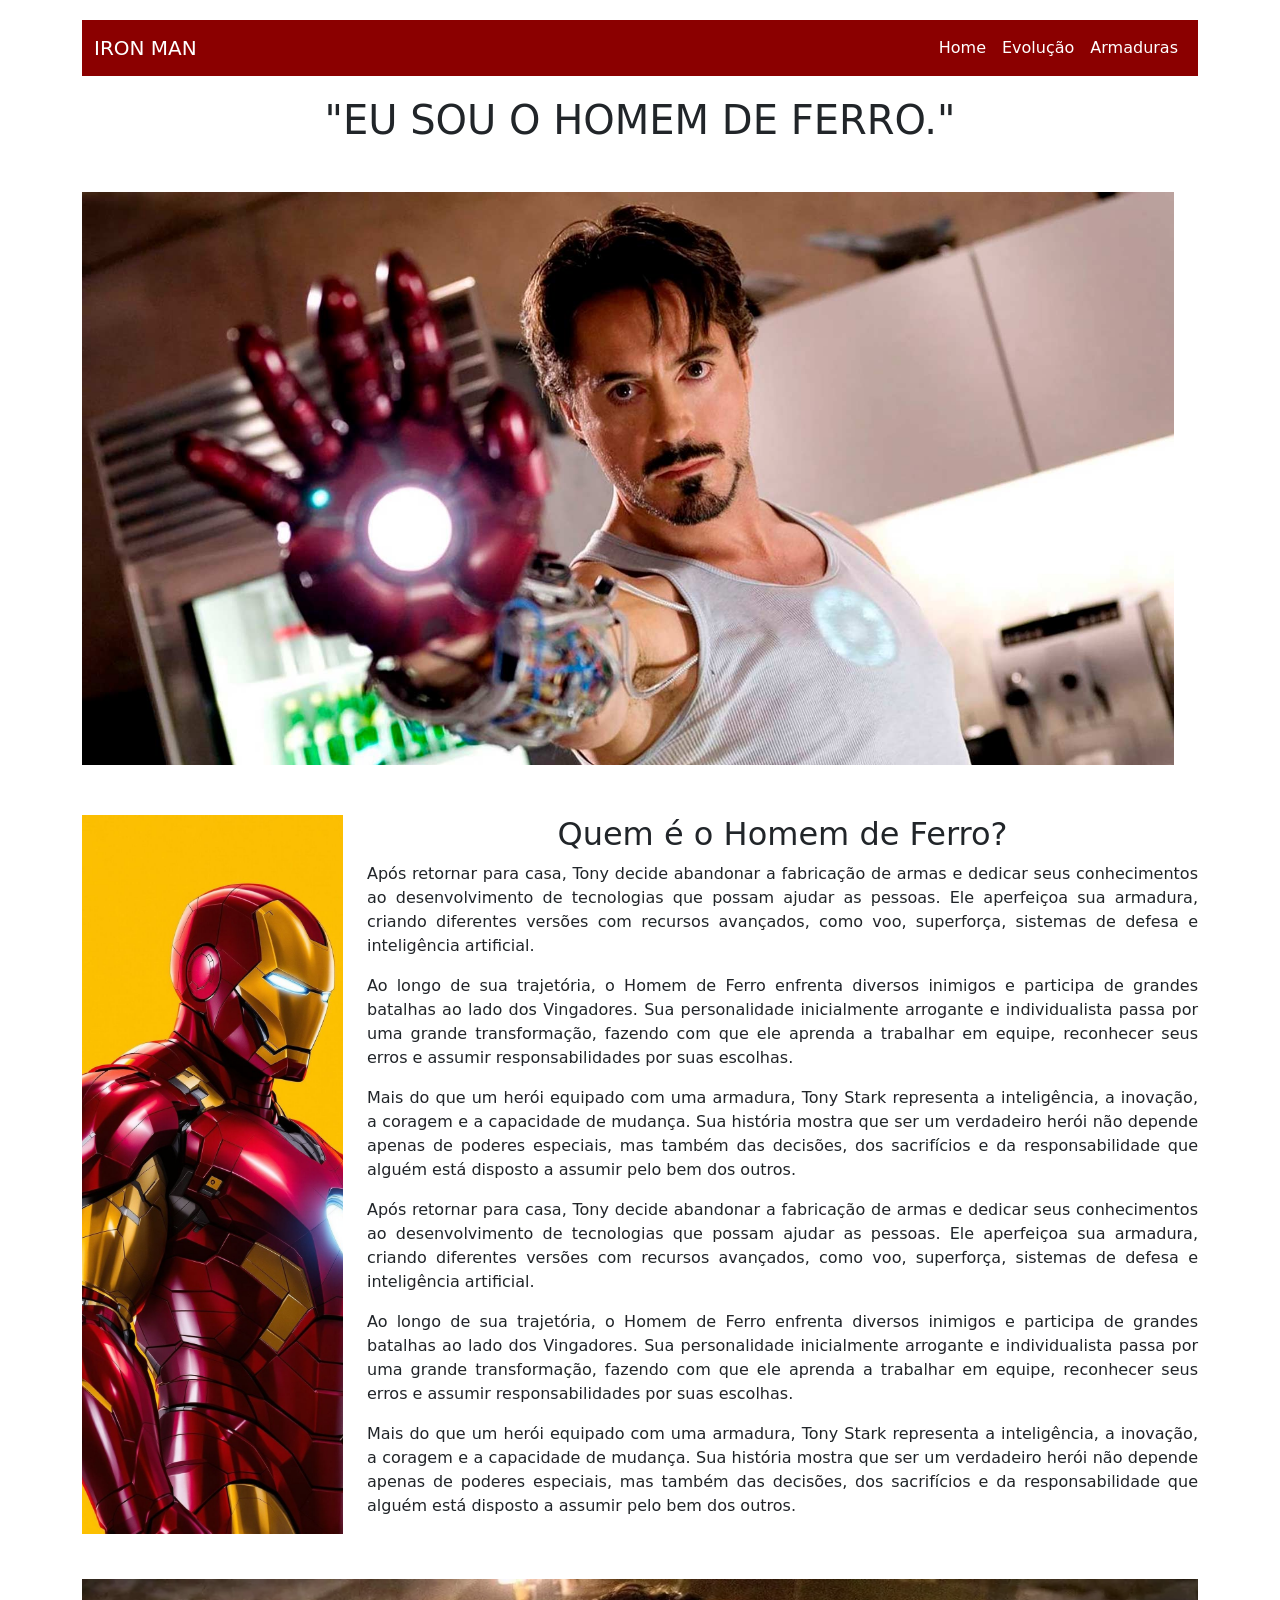
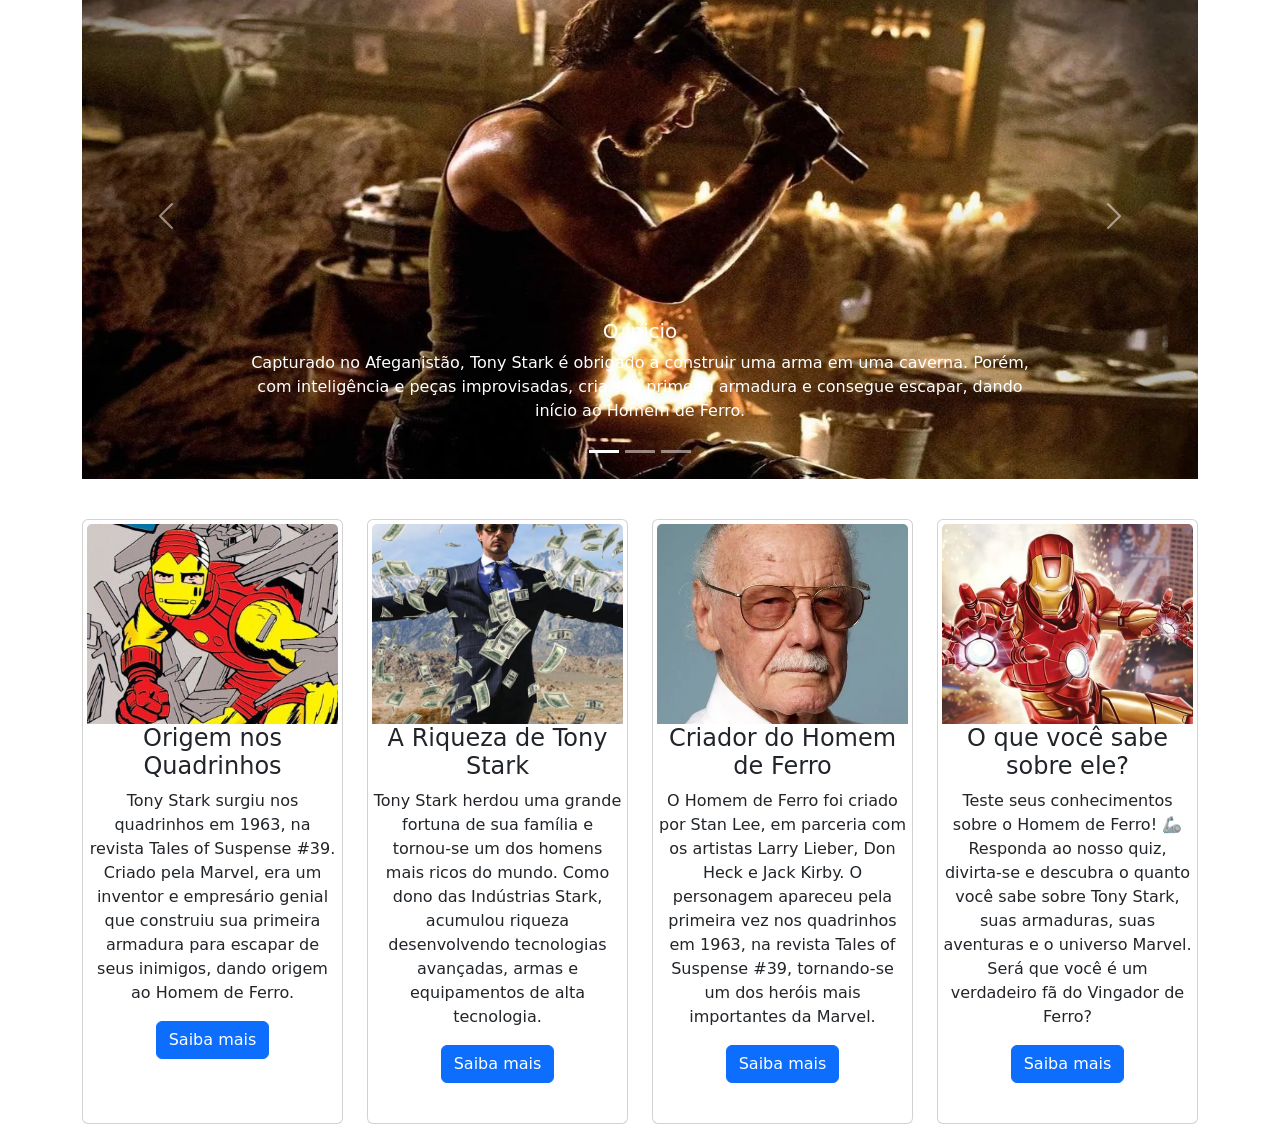
<file: index.html>
<!DOCTYPE html>
<html lang="pt-br">
<head>
    <meta charset="UTF-8">
    <meta name="viewport" content="width=device-width, initial-scale=1.0">
    <link rel="stylesheet" href="estilos.css">
    <title>Homem de Ferro</title>
    <link href="https://cdn.jsdelivr.net/npm/bootstrap@5.0.2/dist/css/bootstrap.min.css" rel="stylesheet" integrity="sha384-EVSTQN3/azprG1Anm3QDgpJLIm9Nao0Yz1ztcQTwFspd3yD65VohhpuuCOmLASjC" crossorigin="anonymous">
</head>
<body>
    <div class="container">

        <div class="row">
            <div class="col-lg-12">

                <nav class="navbar navbar-expand-lg navbar-dark" id="menu">
  <div class="container-fluid">
    <a class="navbar-brand" href="index.html">IRON MAN</a>
    <button class="navbar-toggler" type="button" data-bs-toggle="collapse" data-bs-target="#navbarNav" aria-controls="navbarNav" aria-expanded="false" aria-label="Toggle navigation">
      <span class="navbar-toggler-icon"></span>
    </button>
    <div class="collapse navbar-collapse" id="navbarNav">
      <ul class="navbar-nav ms-auto">
        <li class="nav-item">
          <a class="nav-link active" aria-current="page" href="index.html">Home</a>
        </li>
        <li class="nav-item">
          <a class="nav-link" href="evolucao.html">Evolução</a>
        </li>
        <li class="nav-item">
          <a class="nav-link" href="armaduras.html">Armaduras</a>
        </li>
        
      </ul>
    </div>
  </div>
</nav>

            </div>


        </div>

        <div class="row" id="PrFrase">

            <div class="col-lg-12">

                <h1>"EU SOU O HOMEM DE FERRO."</h1>

            </div>

            <div class="row" id="imginicio">
                <div class="col-lg-12">
                    <img src="img/segunda1.jpg"
                    class="img-fluid imginicio">
                    

                </div>

            </div>

        </div>

        <div class="row align-items-stretch">
            <div class="col-lg-3 d-flex">
                <img src="img/segundaum.jpg"
                class="img-fluid imagem-lateral">

            </div>

            <div class="col-lg-9" id="Sgfrase">
                <h2>Quem é o Homem de Ferro?</h2>
                <p style="text-align: justify;">Após retornar para casa, Tony decide abandonar a fabricação de armas e dedicar seus conhecimentos ao desenvolvimento de tecnologias que possam ajudar as pessoas. Ele aperfeiçoa sua armadura, criando diferentes versões com recursos avançados, como voo, superforça, sistemas de defesa e inteligência artificial.</p>
                <p style="text-align: justify;">Ao longo de sua trajetória, o Homem de Ferro enfrenta diversos inimigos e participa de grandes batalhas ao lado dos Vingadores. Sua personalidade inicialmente arrogante e individualista passa por uma grande transformação, fazendo com que ele aprenda a trabalhar em equipe, reconhecer seus erros e assumir responsabilidades por suas escolhas.</p>
                <p style="text-align: justify;">Mais do que um herói equipado com uma armadura, Tony Stark representa a inteligência, a inovação, a coragem e a capacidade de mudança. Sua história mostra que ser um verdadeiro herói não depende apenas de poderes especiais, mas também das decisões, dos sacrifícios e da responsabilidade que alguém está disposto a assumir pelo bem dos outros.</p>
                <p style="text-align: justify;">Após retornar para casa, Tony decide abandonar a fabricação de armas e dedicar seus conhecimentos ao desenvolvimento de tecnologias que possam ajudar as pessoas. Ele aperfeiçoa sua armadura, criando diferentes versões com recursos avançados, como voo, superforça, sistemas de defesa e inteligência artificial.</p>
                <p style="text-align: justify;">Ao longo de sua trajetória, o Homem de Ferro enfrenta diversos inimigos e participa de grandes batalhas ao lado dos Vingadores. Sua personalidade inicialmente arrogante e individualista passa por uma grande transformação, fazendo com que ele aprenda a trabalhar em equipe, reconhecer seus erros e assumir responsabilidades por suas escolhas.</p>
                <p style="text-align: justify;">Mais do que um herói equipado com uma armadura, Tony Stark representa a inteligência, a inovação, a coragem e a capacidade de mudança. Sua história mostra que ser um verdadeiro herói não depende apenas de poderes especiais, mas também das decisões, dos sacrifícios e da responsabilidade que alguém está disposto a assumir pelo bem dos outros.</p>

            </div>

        </div>

        <div class="row">
            <div class="col-lg-12">
                <div id="carouselExampleCaptions" class="carousel slide" data-bs-ride="carousel">
  <div class="carousel-indicators">
    <button type="button" data-bs-target="#carouselExampleCaptions" data-bs-slide-to="0" class="active" aria-current="true" aria-label="Slide 1"></button>
    <button type="button" data-bs-target="#carouselExampleCaptions" data-bs-slide-to="1" aria-label="Slide 2"></button>
    <button type="button" data-bs-target="#carouselExampleCaptions" data-bs-slide-to="2" aria-label="Slide 3"></button>
  </div>
  <div class="carousel-inner">
    <div class="carousel-item active">
      <img src="img/carrossel1.webp" class="d-block w-100">
      <div class="carousel-caption d-none d-md-block">
        <h5>O ínicio</h5>
        <p>Capturado no Afeganistão, Tony Stark é obrigado a construir uma arma em uma caverna. Porém, com inteligência e peças improvisadas, cria sua primeira armadura e consegue escapar, dando início ao Homem de Ferro.</p>
      </div>
    </div>
    <div class="carousel-item">
      <img src="img/carrossel2.avif" class="d-block w-100">
      <div class="carousel-caption d-none d-md-block">
        <h5>Mark III</h5>
        <p>Tony Stark desenvolve a Mark III, uma armadura mais avançada, resistente e tecnológica. É nela que surge o visual clássico do Homem de Ferro, com as marcantes cores vermelho e dourado, que se tornam seu grande símbolo.</p>
      </div>
    </div>
    <div class="carousel-item">
      <img src="img/carrossel3.jfif" class="d-block w-100" alt="...">
      <div class="carousel-caption d-none d-md-block">
        <h5>Tony se junta aos Vingadores</h5>
        <p>Tony Stark se junta aos Vingadores para proteger o mundo de grandes ameaças. Ao lado de outros heróis, usa sua inteligência, tecnologia e armadura para enfrentar inimigos poderosos e salvar a humanidade.</p>
      </div>
    </div>
  </div>
  <button class="carousel-control-prev" type="button" data-bs-target="#carouselExampleCaptions" data-bs-slide="prev">
    <span class="carousel-control-prev-icon" aria-hidden="true"></span>
    <span class="visually-hidden">Previous</span>
  </button>
  <button class="carousel-control-next" type="button" data-bs-target="#carouselExampleCaptions" data-bs-slide="next">
    <span class="carousel-control-next-icon" aria-hidden="true"></span>
    <span class="visually-hidden">Next</span>
  </button>
</div>
            </div>

        </div>

        <div class="row">
            <div class="col-lg-3 col-md-6">
                <div class="card img-thumbnail text-center h-100">
                    <img src="img/origemquadrinhos.jpeg"
                     class="card-img-top imagem-card">
                    <h4>Origem nos Quadrinhos</h4>
                    <p> Tony Stark surgiu nos quadrinhos em 1963, na revista Tales of Suspense #39. Criado pela Marvel, era um inventor e empresário genial que construiu sua primeira armadura para escapar de seus inimigos, dando origem ao Homem de Ferro.</p>
                    <p><a class="btn btn-primary" href="https://mycomicscollection.com/pt/blog/historia-homem-ferro-quadrinhos/"
                        target="_blank"
                        >Saiba mais</a></p>
                </div>
            </div>

             <div class="col-lg-3 col-md-6">
                <div class="card img-thumbnail text-center h-100">
                    <img src="img/riquezastark.jfif"
                     class="card-img-top imagem-card riqueza">
                    <h4>A Riqueza de Tony Stark</h4>
                    <p>Tony Stark herdou uma grande fortuna de sua família e tornou-se um dos homens mais ricos do mundo. Como dono das Indústrias Stark, acumulou riqueza desenvolvendo tecnologias avançadas, armas e equipamentos de alta tecnologia.</p>
                    <p><a class="btn btn-primary" href="https://geekintellect.com.br/de-onde-vem-a-fortuna-de-tony-stark/"
                        target="_blank"
                        >Saiba mais</a></p>
                </div>
            </div>

             <div class="col-lg-3 col-md-6">
                <div class="card img-thumbnail text-center h-100">
                    <img src="img/stanlee.webp"
                     class="card-img-top imagem-card lee">
                    <h4>Criador do Homem de Ferro</h4>
                    <p>O Homem de Ferro foi criado por Stan Lee, em parceria com os artistas Larry Lieber, Don Heck e Jack Kirby. O personagem apareceu pela primeira vez nos quadrinhos em 1963, na revista Tales of Suspense #39, tornando-se um dos heróis mais importantes da Marvel.</p>
                    <p><a class="btn btn-primary" href="https://www.friking.es/pt/blogs/curiosidades-de-fiking/em-que-stan-lee-foi-inspirado-para-criar-o-carater-do-homem-de-ferro?srsltid=AYCX9vL_-hgOWPhyYdqobJ5W7VN6yrnf1SNsmaU7tb2Yd40P6-aiC1xd" target="_blank">Saiba mais</a></p>
                </div>
            </div>

             <div class="col-lg-3 col-md-6">
                <div class="card img-thumbnail text-center h-100">
                    <img src="img/quizcard.webp"
                    class="card-img-top imagem-card">
                    <h4>O que você sabe sobre ele?</h4>
                    <p>Teste seus conhecimentos sobre o Homem de Ferro! 🦾 Responda ao nosso quiz, divirta-se e descubra o quanto você sabe sobre Tony Stark, suas armaduras, suas aventuras e o universo Marvel. Será que você é um verdadeiro fã do Vingador de Ferro?</p>
                    <p><a class="btn btn-primary" 
                        href="https://pt.quizur.com/list/homem-de-ferro-5-curiosidades-fascinantes-sobre-o-personagem-da-marvel-TGeQ"
                        target="_blank">
                        Saiba mais</a>
                    </p>
                </div>
            </div>
       
       
       
       
        </div>

        
           

        




    </div>



    <script src="https://cdn.jsdelivr.net/npm/bootstrap@5.0.2/dist/js/bootstrap.bundle.min.js" integrity="sha384-MrcW6ZMFYlzcLA8Nl+NtUVF0sA7MsXsP1UyJoMp4YLEuNSfAP+JcXn/tWtIaxVXM" crossorigin="anonymous"></script>
</body>
</html>
</file>
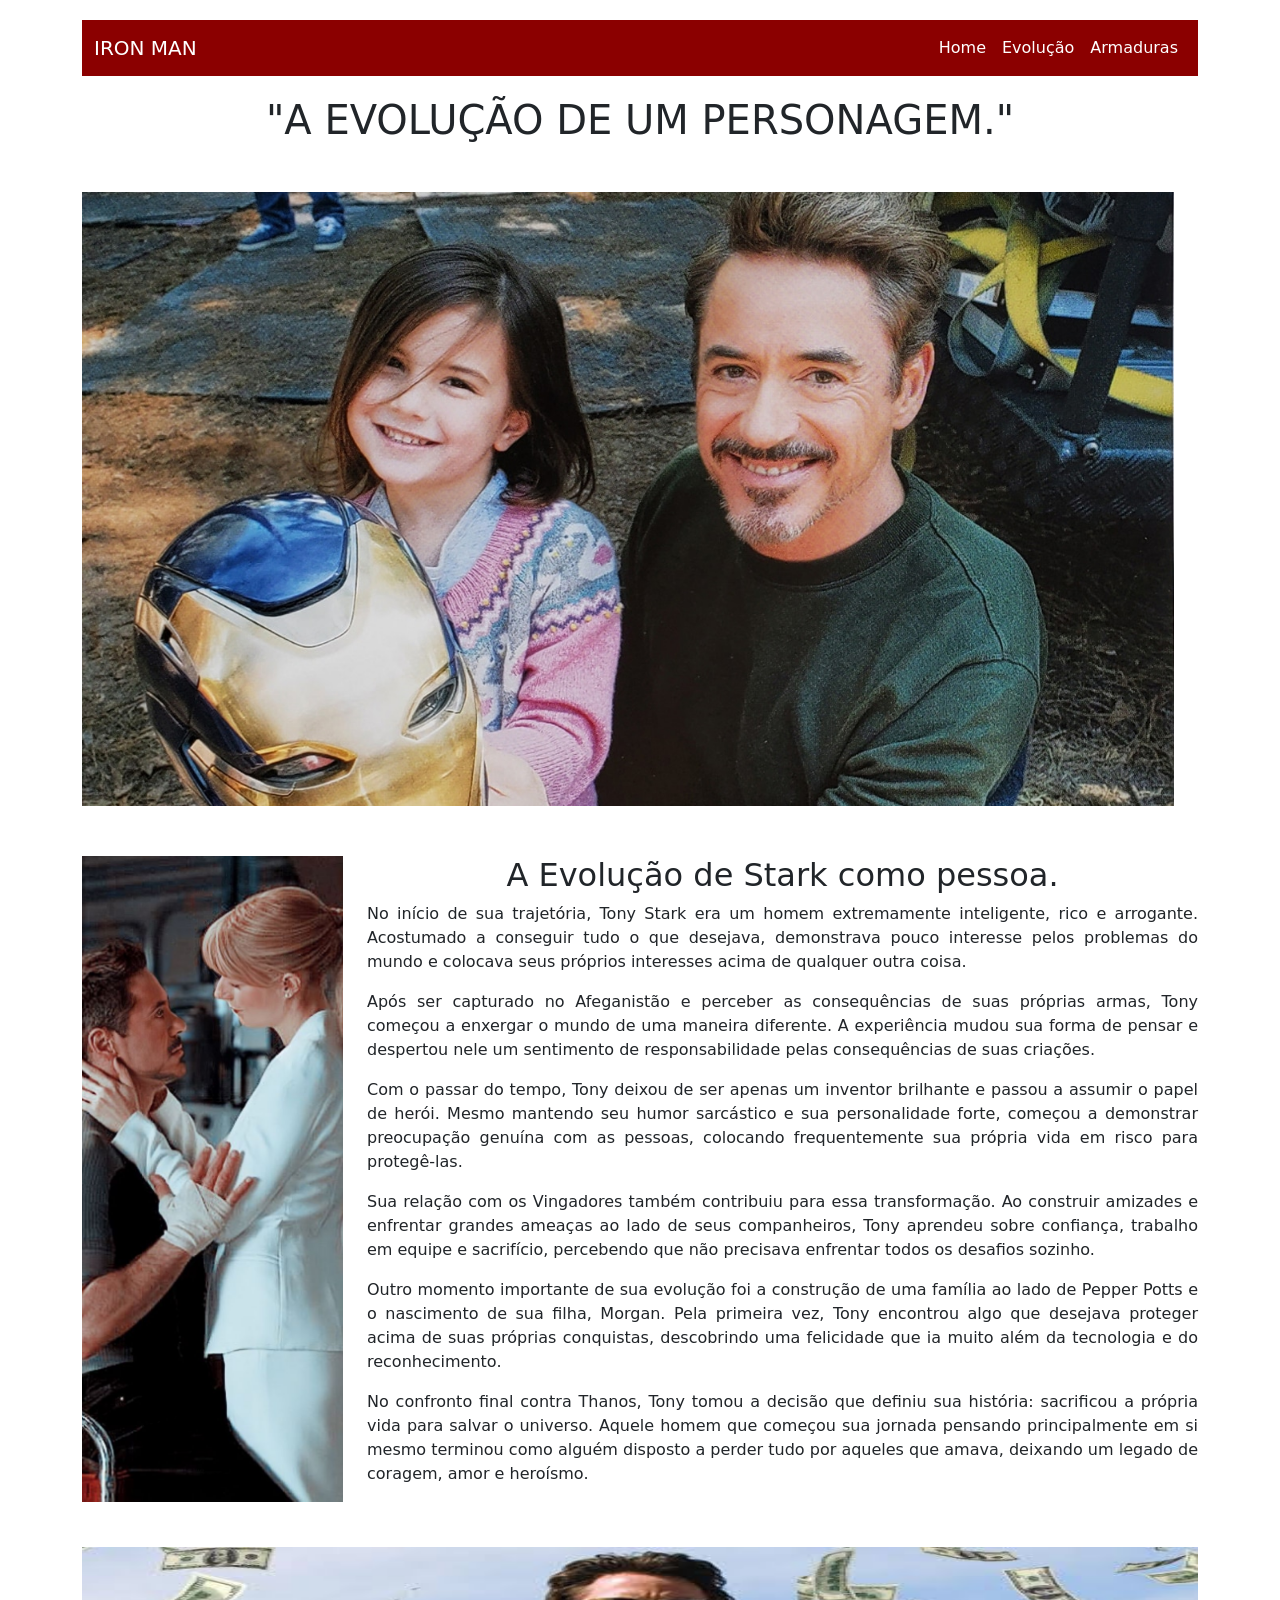
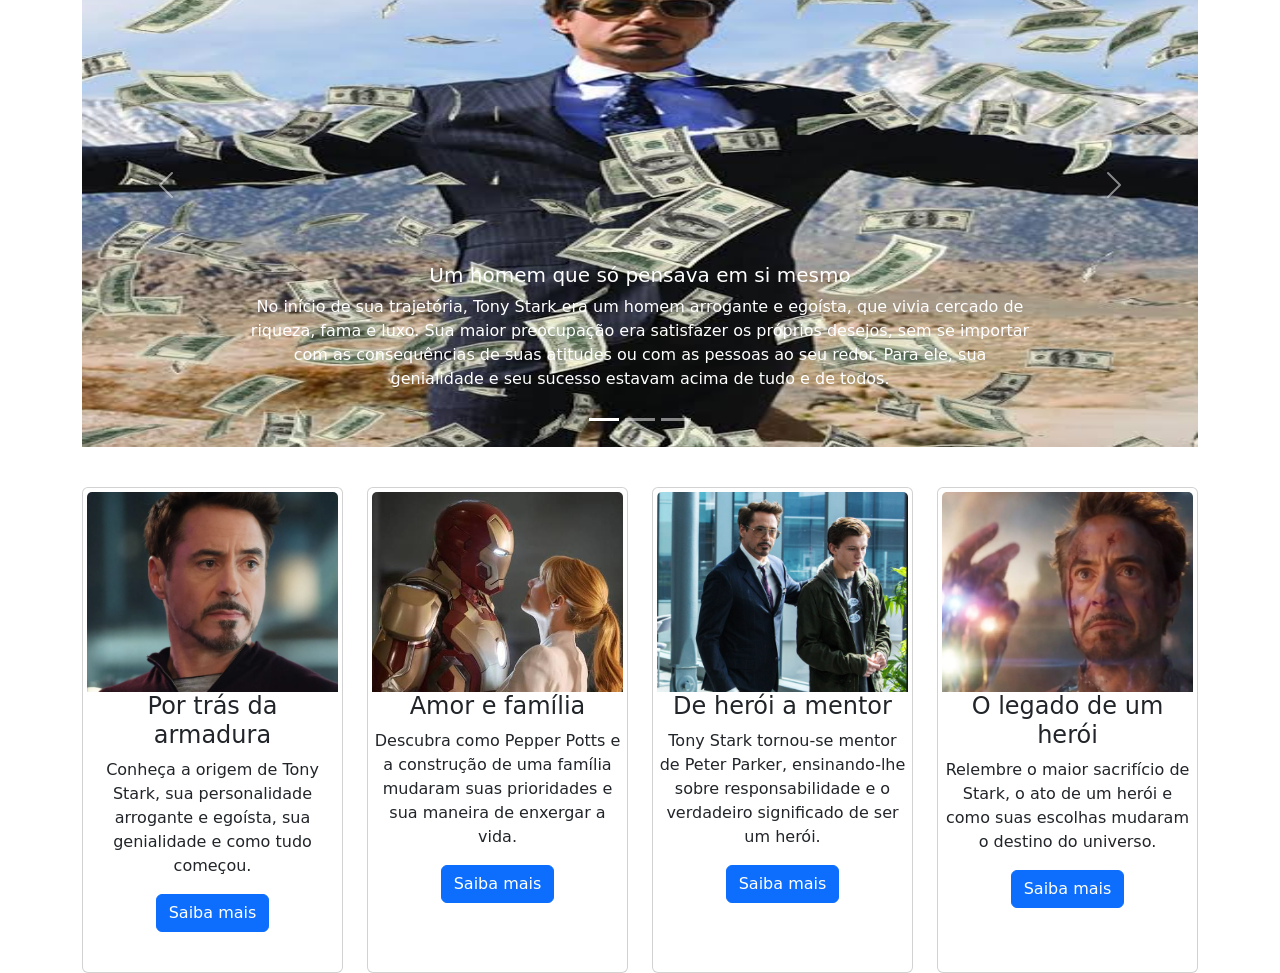
<file: evolucao.html>
<!DOCTYPE html>
<html lang="pt-br">
<head>
    <meta charset="UTF-8">
    <meta name="viewport" content="width=device-width, initial-scale=1.0">
    <link rel="stylesheet" href="estilos.css">
    <title>Evolução de Stark</title>
    <link href="https://cdn.jsdelivr.net/npm/bootstrap@5.0.2/dist/css/bootstrap.min.css" rel="stylesheet" integrity="sha384-EVSTQN3/azprG1Anm3QDgpJLIm9Nao0Yz1ztcQTwFspd3yD65VohhpuuCOmLASjC" crossorigin="anonymous">
</head>
<body>
    <div class="container">

        <div class="row">
            <div class="col-lg-12">

                <nav class="navbar navbar-expand-lg navbar-dark" id="menu">
  <div class="container-fluid">
    <a class="navbar-brand" href="index.html">IRON MAN</a>
    <button class="navbar-toggler" type="button" data-bs-toggle="collapse" data-bs-target="#navbarNav" aria-controls="navbarNav" aria-expanded="false" aria-label="Toggle navigation">
      <span class="navbar-toggler-icon"></span>
    </button>
    <div class="collapse navbar-collapse" id="navbarNav">
      <ul class="navbar-nav ms-auto">
        <li class="nav-item">
          <a class="nav-link active" aria-current="page" href="index.html">Home</a>
        </li>
        <li class="nav-item">
          <a class="nav-link" href="evolucao.html">Evolução</a>
        </li>
        <li class="nav-item">
          <a class="nav-link" href="armaduras.html">Armaduras</a>
        </li>
        
      </ul>
    </div>
  </div>
</nav>

            </div>


        </div>

        <div class="row" id="PrFrase">

            <div class="col-lg-12">

                <h1>"A EVOLUÇÃO DE UM PERSONAGEM."</h1>

            </div>

            <div class="row" id="imginicio">
                <div class="col-lg-12">
                    <img src="img/capaevolucao.jpg"
                    class="img-fluid imginicio">
                    

                </div>

            </div>

        </div>

        <div class="row align-items-stretch">
            <div class="col-lg-3 d-flex">
                <img src="img/lateralevolucao.jpg"
                class="img-fluid imagem-lateral">

            </div>

            <div class="col-lg-9" id="Sgfrase">
                <h2>A Evolução de Stark como pessoa.</h2>
                <p style="text-align: justify;">No início de sua trajetória, Tony Stark era um homem extremamente inteligente, rico e arrogante. Acostumado a conseguir tudo o que desejava, demonstrava pouco interesse pelos problemas do mundo e colocava seus próprios interesses acima de qualquer outra coisa.</p>
                <p style="text-align: justify;">Após ser capturado no Afeganistão e perceber as consequências de suas próprias armas, Tony começou a enxergar o mundo de uma maneira diferente. A experiência mudou sua forma de pensar e despertou nele um sentimento de responsabilidade pelas consequências de suas criações.</p>
                <p style="text-align: justify;">Com o passar do tempo, Tony deixou de ser apenas um inventor brilhante e passou a assumir o papel de herói. Mesmo mantendo seu humor sarcástico e sua personalidade forte, começou a demonstrar preocupação genuína com as pessoas, colocando frequentemente sua própria vida em risco para protegê-las.</p>
                <p style="text-align: justify;">Sua relação com os Vingadores também contribuiu para essa transformação. Ao construir amizades e enfrentar grandes ameaças ao lado de seus companheiros, Tony aprendeu sobre confiança, trabalho em equipe e sacrifício, percebendo que não precisava enfrentar todos os desafios sozinho.</p>
                <p style="text-align: justify;">Outro momento importante de sua evolução foi a construção de uma família ao lado de Pepper Potts e o nascimento de sua filha, Morgan. Pela primeira vez, Tony encontrou algo que desejava proteger acima de suas próprias conquistas, descobrindo uma felicidade que ia muito além da tecnologia e do reconhecimento.</p>
                <p style="text-align: justify;">No confronto final contra Thanos, Tony tomou a decisão que definiu sua história: sacrificou a própria vida para salvar o universo. Aquele homem que começou sua jornada pensando principalmente em si mesmo terminou como alguém disposto a perder tudo por aqueles que amava, deixando um legado de coragem, amor e heroísmo.</p>

            </div>

        </div>

        <div class="row">
            <div class="col-lg-12">
                <div id="carouselExampleCaptions" class="carousel slide" data-bs-ride="carousel">
  <div class="carousel-indicators">
    <button type="button" data-bs-target="#carouselExampleCaptions" data-bs-slide-to="0" class="active" aria-current="true" aria-label="Slide 1"></button>
    <button type="button" data-bs-target="#carouselExampleCaptions" data-bs-slide-to="1" aria-label="Slide 2"></button>
    <button type="button" data-bs-target="#carouselExampleCaptions" data-bs-slide-to="2" aria-label="Slide 3"></button>
  </div>
  <div class="carousel-inner">
    <div class="carousel-item active">
      <img src="img/riquezastark.jfif" class="d-block w-100">
      <div class="carousel-caption d-none d-md-block">
        <h5>Um homem que só pensava em si mesmo</h5>
        <p>No início de sua trajetória, Tony Stark era um homem arrogante e egoísta, que vivia cercado de riqueza, fama e luxo. Sua maior preocupação era satisfazer os próprios desejos, sem se importar com as consequências de suas atitudes ou com as pessoas ao seu redor. Para ele, sua genialidade e seu sucesso estavam acima de tudo e de todos.</p>
      </div>
    </div>
    <div class="carousel-item">
      <img src="img/carevo1.jpg" class="d-block w-100">
      <div class="carousel-caption d-none d-md-block">
        <h5>O início de uma família</h5>
        <p>Com o passar do tempo, Tony Stark começou a enxergar a vida de outra maneira, especialmente após conhecer Pepper Potts, que se tornou muito mais do que uma companheira. Ao lado dela, construiu uma família e descobriu um sentimento que antes parecia distante: o amor e a vontade de proteger aqueles que eram importantes para ele.</p>
      </div>
    </div>
    <div class="carousel-item">
      <img src="img/carevo2.jpg" class="d-block w-100" alt="...">
      <div class="carousel-caption d-none d-md-block">
        <h5>O ato final de um herói</h5>
        <p>No ato final, Tony Stark demonstrou sua maior transformação, deixando de lado tudo o que tinha para salvar o universo. Ao realizar o estalo com as Joias do Infinito, sacrificou sua própria vida para proteger sua família, seus amigos e toda a humanidade, tornando-se um verdadeiro herói.</p>
      </div>
    </div>
  </div>
  <button class="carousel-control-prev" type="button" data-bs-target="#carouselExampleCaptions" data-bs-slide="prev">
    <span class="carousel-control-prev-icon" aria-hidden="true"></span>
    <span class="visually-hidden">Previous</span>
  </button>
  <button class="carousel-control-next" type="button" data-bs-target="#carouselExampleCaptions" data-bs-slide="next">
    <span class="carousel-control-next-icon" aria-hidden="true"></span>
    <span class="visually-hidden">Next</span>
  </button>
</div>
            </div>

        </div>

        <div class="row">
            <div class="col-lg-3 col-md-6">
                <div class="card img-thumbnail text-center h-100">
                    <img src="img/portrasdaarmadura.webp"
                     class="card-img-top imagem-card tras">
                    <h4>Por trás da armadura</h4>
                    <p> Conheça a origem de Tony Stark, sua personalidade arrogante e egoísta, sua genialidade e como tudo começou.</p>
                    <p><a class="btn btn-primary" href="https://jornalocasarao.wordpress.com/2013/04/27/o-homem-por-tras-da-armadura-uma-analise-critica-de-homem-de-ferro-3/"
                        target="_blank"
                        >Saiba mais</a></p>
                </div>
            </div>

             <div class="col-lg-3 col-md-6">
                <div class="card img-thumbnail text-center h-100">
                    <img src="img/amorefamilia.jfif"
                     class="card-img-top imagem-card amor">
                    <h4>Amor e família</h4>
                    <p>Descubra como Pepper Potts e a construção de uma família mudaram suas prioridades e sua maneira de enxergar a vida.</p>
                    <p><a class="btn btn-primary" href="https://shipping.fandom.com/wiki/Pepperony"
                        target="_blank"
                        >Saiba mais</a></p>
                </div>
            </div>

             <div class="col-lg-3 col-md-6">
                <div class="card img-thumbnail text-center h-100">
                    <img src="img/deheroiamentor.webp"
                     class="card-img-top imagem-card mentor">
                    <h4>De herói a mentor</h4>
                    <p>Tony Stark tornou-se mentor de Peter Parker, ensinando-lhe sobre responsabilidade e o verdadeiro significado de ser um herói.</p>
                    <p><a class="btn btn-primary" href="https://br.ign.com/vingadores-4/73152/tony-stark-e-peter-parker-uma-linda-amizade-resumida-em-abracos" target="_blank">Saiba mais</a></p>
                </div>
            </div>

             <div class="col-lg-3 col-md-6">
                <div class="card img-thumbnail text-center h-100">
                    <img src="img/legadoheroi.webp"
                    class="card-img-top imagem-card">
                    <h4>O legado de um herói</h4>
                    <p>Relembre o maior sacrifício de Stark, o ato de um herói e como suas escolhas mudaram o destino do universo.</p>
                    <p><a class="btn btn-primary" 
                        href="https://www.legiaodosherois.com.br/2019/vingando-o-legado-homem-de-ferro.html"
                        target="_blank">
                        Saiba mais</a>
                    </p>
                </div>
            </div>
       
       
       
       
        </div>

        
           

        




    </div>



    <script src="https://cdn.jsdelivr.net/npm/bootstrap@5.0.2/dist/js/bootstrap.bundle.min.js" integrity="sha384-MrcW6ZMFYlzcLA8Nl+NtUVF0sA7MsXsP1UyJoMp4YLEuNSfAP+JcXn/tWtIaxVXM" crossorigin="anonymous"></script>
</body>
</html>
</file>
<file: estilos.css>
#menu{
    background-color: #8b0000;
}

#menu a{
    color: white;
}

#menu .nav-link{

    color: white;
    transition: 0.3s;
}

#menu .nav-link:hover{

        color: #171717;
        background-color: #D4AF37;
        border-radius: 5px;
    
}

#PrFrase{

    font-size: 100%;
    text-align: center;
    margin-top: 20px; 
    margin-bottom: 30px;
}

.imginicio{
    
     width: 100%;
     height: auto;
     margin: 20px auto;
     max-width: 850px;

}

.imagem-lateral{
    width: 100%;
    height: auto;
    object-fit: cover;

}

@media screen and (max-width: 991px) {
    .imagem-lateral{
        display: none;
    }
    
}

#Sgfrase{

    text-align: center;
}

#SgFrase p{

    text-align: justify !important;
}

.carousel-inner img{

    height: 500px;
    margin-top: 25px;
}

@media screen and (max-width: 768){
    .carousel-inner img{
        height: 300px;
    }
    
}

@media screen and (max-width: 576) {
    .carousel-inner img{
        height: 150px!important;
    }
    
}

.row, .card{

    margin-top: 20px!important;

}

.imagem-card{

    width: 100%;
    height: 200px;
    object-fit: cover;

}

.maquina{

    object-position: center 30%;
    object-fit: cover;
}

.nano{

    object-position: center 30%;
    object-fit: cover;

}

.arc{

    object-position: 40%;
    object-fit: cover;
}

.riqueza{

    object-position: 0%;
    object-fit: cover;
}

.lee{

     object-position: center 30%;
    object-fit: cover;

}

.tras{
 object-position: center 30%;
    object-fit: cover;

}

.amor{

     object-position: center 30%;
    object-fit: cover;
}

.mentor{

     object-position: center 10%;
    object-fit: cover;
}
</file>
